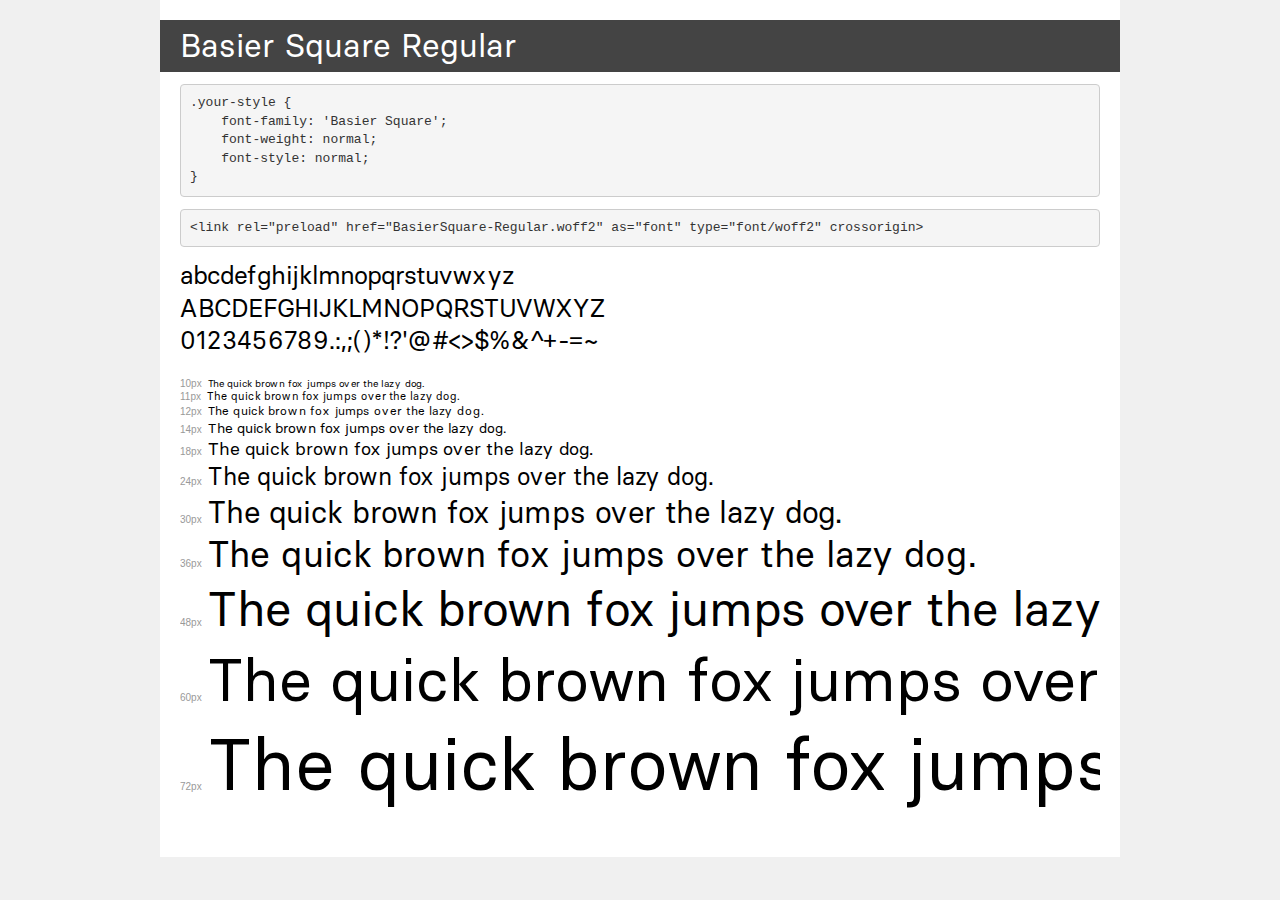
<file: fonts/demo.html>
<!DOCTYPE html>
<html lang="en">
<head>
    <meta charset="utf-8">
    <meta http-equiv="X-UA-Compatible" content="IE=edge">
    <meta name="viewport" content="width=device-width, initial-scale=1">
    <meta name="robots" content="noindex, noarchive">
    <meta name="format-detection" content="telephone=no">
    <title>Transfonter demo</title>
    <link href="stylesheet.css" rel="stylesheet">
    <style>
        /*
        http://meyerweb.com/eric/tools/css/reset/
        v2.0 | 20110126
        License: none (public domain)
        */
        html, body, div, span, applet, object, iframe,
        h1, h2, h3, h4, h5, h6, p, blockquote, pre,
        a, abbr, acronym, address, big, cite, code,
        del, dfn, em, img, ins, kbd, q, s, samp,
        small, strike, strong, sub, sup, tt, var,
        b, u, i, center,
        dl, dt, dd, ol, ul, li,
        fieldset, form, label, legend,
        table, caption, tbody, tfoot, thead, tr, th, td,
        article, aside, canvas, details, embed,
        figure, figcaption, footer, header, hgroup,
        menu, nav, output, ruby, section, summary,
        time, mark, audio, video {
            margin: 0;
            padding: 0;
            border: 0;
            font-size: 100%;
            font: inherit;
            vertical-align: baseline;
        }
        /* HTML5 display-role reset for older browsers */
        article, aside, details, figcaption, figure,
        footer, header, hgroup, menu, nav, section {
            display: block;
        }
        body {
            line-height: 1;
        }
        ol, ul {
            list-style: none;
        }
        blockquote, q {
            quotes: none;
        }
        blockquote:before, blockquote:after,
        q:before, q:after {
            content: '';
            content: none;
        }
        table {
            border-collapse: collapse;
            border-spacing: 0;
        }
        /* demo styles */
        body {
            background: #f0f0f0;
            color: #000;
        }
        .page {
            background: #fff;
            width: 920px;
            margin: 0 auto;
            padding: 20px 20px 0 20px;
            overflow: hidden;
        }
        .font-container {
            overflow-x: auto;
            overflow-y: hidden;
            margin-bottom: 40px;
            line-height: 1.3;
            white-space: nowrap;
            padding-bottom: 5px;
        }
        h1 {
            position: relative;
            background: #444;
            font-size: 32px;
            color: #fff;
            padding: 10px 20px;
            margin: 0 -20px 12px -20px;
        }
        .letters {
            font-size: 25px;
            margin-bottom: 20px;
        }
        .s10:before {
            content: '10px';
        }
        .s11:before {
            content: '11px';
        }
        .s12:before {
            content: '12px';
        }
        .s14:before {
            content: '14px';
        }
        .s18:before {
            content: '18px';
        }
        .s24:before {
            content: '24px';
        }
        .s30:before {
            content: '30px';
        }
        .s36:before {
            content: '36px';
        }
        .s48:before {
            content: '48px';
        }
        .s60:before {
            content: '60px';
        }
        .s72:before {
            content: '72px';
        }
        .s10:before, .s11:before, .s12:before, .s14:before,
        .s18:before, .s24:before, .s30:before, .s36:before,
        .s48:before, .s60:before, .s72:before {
            font-family: Arial, sans-serif;
            font-size: 10px;
            font-weight: normal;
            font-style: normal;
            color: #999;
            padding-right: 6px;
        }
        pre {
            display: block;
            padding: 9px;
            margin: 0 0 12px;
            font-family: Monaco, Menlo, Consolas, "Courier New", monospace;
            font-size: 13px;
            line-height: 1.428571429;
            color: #333;
            font-weight: normal;
            font-style: normal;
            background-color: #f5f5f5;
            border: 1px solid #ccc;
            overflow-x: auto;
            border-radius: 4px;
        }
        /* responsive */
        @media (max-width: 959px) {
            .page {
                width: auto;
                margin: 0;
            }
        }
    </style>
</head>
<body>
<div class="page">
    <div class="demo">
        <h1 style="font-family: 'Basier Square'; font-weight: normal; font-style: normal;">Basier Square Regular</h1>
        <pre title="Usage">.your-style {
    font-family: 'Basier Square';
    font-weight: normal;
    font-style: normal;
}</pre>
        <pre title="Preload (optional)">
&lt;link rel=&quot;preload&quot; href=&quot;BasierSquare-Regular.woff2&quot; as=&quot;font&quot; type=&quot;font/woff2&quot; crossorigin&gt;</pre>
        <div class="font-container" style="font-family: 'Basier Square'; font-weight: normal; font-style: normal;">
            <p class="letters">
                abcdefghijklmnopqrstuvwxyz<br>
ABCDEFGHIJKLMNOPQRSTUVWXYZ<br>
                0123456789.:,;()*!?'@#&lt;&gt;$%&^+-=~
            </p>
            <p class="s10" style="font-size: 10px;">The quick brown fox jumps over the lazy dog.</p>
            <p class="s11" style="font-size: 11px;">The quick brown fox jumps over the lazy dog.</p>
            <p class="s12" style="font-size: 12px;">The quick brown fox jumps over the lazy dog.</p>
            <p class="s14" style="font-size: 14px;">The quick brown fox jumps over the lazy dog.</p>
            <p class="s18" style="font-size: 18px;">The quick brown fox jumps over the lazy dog.</p>
            <p class="s24" style="font-size: 24px;">The quick brown fox jumps over the lazy dog.</p>
            <p class="s30" style="font-size: 30px;">The quick brown fox jumps over the lazy dog.</p>
            <p class="s36" style="font-size: 36px;">The quick brown fox jumps over the lazy dog.</p>
            <p class="s48" style="font-size: 48px;">The quick brown fox jumps over the lazy dog.</p>
            <p class="s60" style="font-size: 60px;">The quick brown fox jumps over the lazy dog.</p>
            <p class="s72" style="font-size: 72px;">The quick brown fox jumps over the lazy dog.</p>
        </div>
    </div>

</div>
</body>
</html>
</file>
<file: fonts/stylesheet.css>
@font-face {
    font-family: 'Basier Square';
    src: url('BasierSquare-Regular.woff2') format('woff2'),
        url('BasierSquare-Regular.woff') format('woff');
    font-weight: normal;
    font-style: normal;
}
</file>
